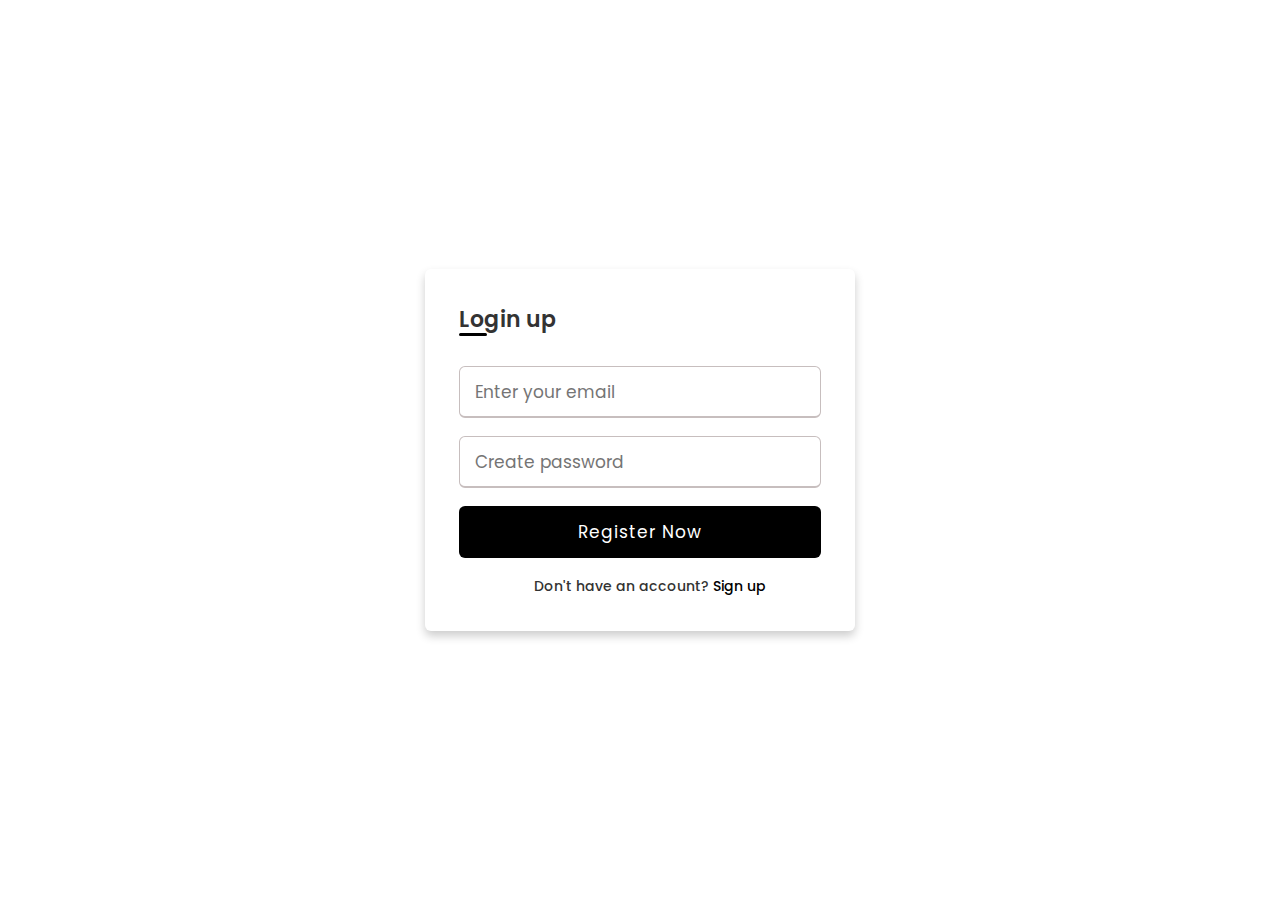
<file: Assignment_2/Login.html>
<!DOCTYPE html>
<!-- Coding by CodingLab | www.codinglabweb.com-->
<html lang="en" dir="ltr">
  <head>
    <meta charset="UTF-8">
    <meta name="viewport" content="width=device-width, initial-scale=1.0">
    <title> Registration or Sign Up form in HTML CSS | CodingLab </title>
    <link rel="stylesheet" href="log.css">
   </head>
<body>
  <div class="wrapper">
    <h2>Login up</h2>
    <form action="./index.html">
      <div class="input-box">
        <input type="text" placeholder="Enter your email" required>
      </div>
      <div class="input-box">
        <input type="password" placeholder="Create password" required>
      </div>
      <div class="input-box button">
        <input type="Submit" value="Register Now">
      </div>
      <div class="text">
        <h3>Don't have an account? <a href="./signup.html">Sign up</a></h3>
      </div>
    </form>
  </div>

</body>
</html>
</file>
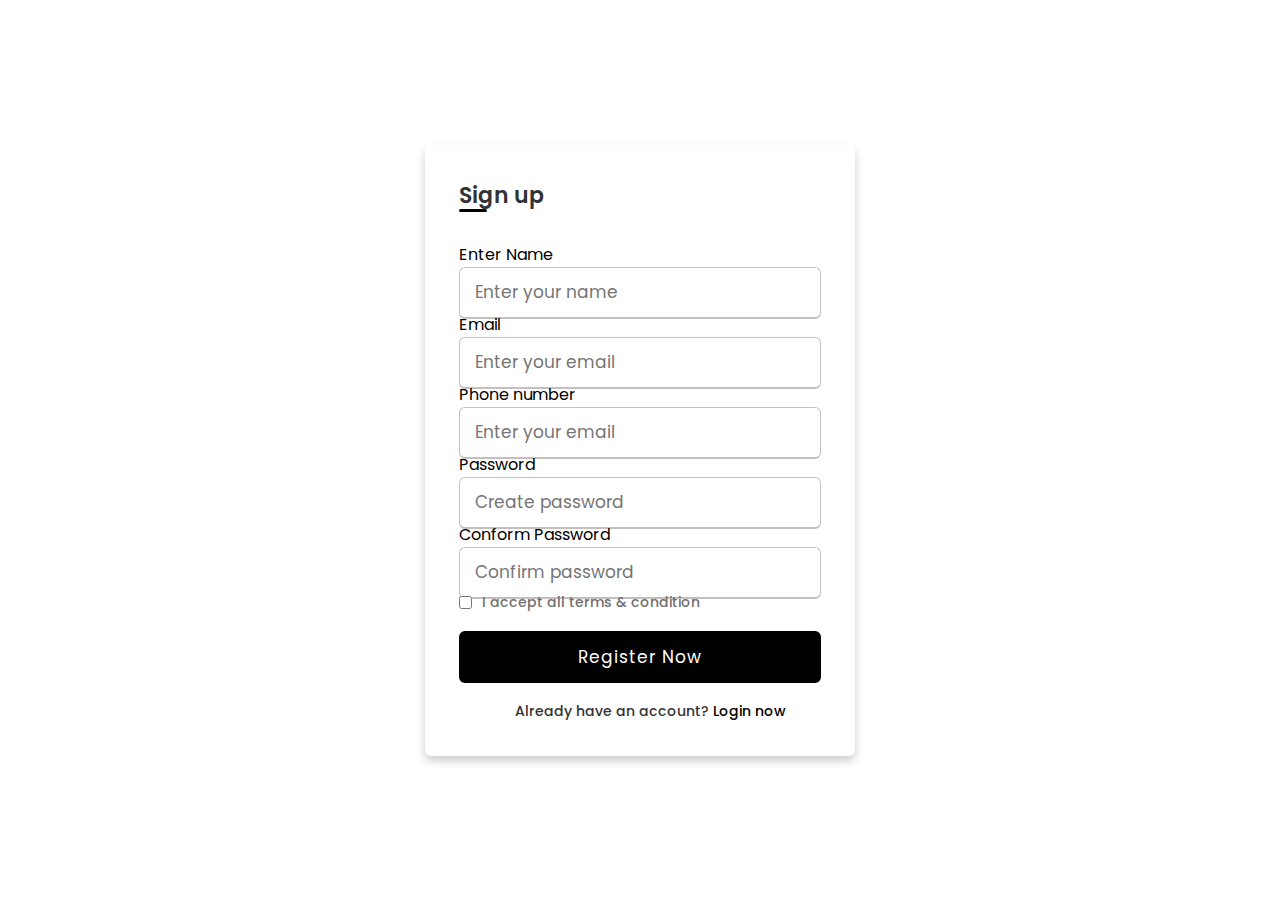
<file: Assignment_2/signup.html>
<!DOCTYPE html>
<!-- Coding by CodingLab | www.codinglabweb.com-->
<html lang="en" dir="ltr">
  <head>
    <meta charset="UTF-8">
    <meta name="viewport" content="width=device-width, initial-scale=1.0">
    <title> Registration or Sign Up form in HTML CSS | CodingLab </title>
    <link rel="stylesheet" href="log.css">
   </head>
<body>
  <div class="wrapper">
    <h2>Sign up</h2>
    <form action="#">
      <div class="input-box">
        <label for="">Enter Name</label>
        <input type="text" placeholder="Enter your name" required>
      </div>
      <div class="input-box">
        <label for="">Email</label>
        <input type="text" placeholder="Enter your email" required>
      </div>
      <div class="input-box">
        <label for="">Phone number</label>
        <input type="number" placeholder="Enter your email" required>
      </div>
      <div class="input-box">
        <label for="">Password</label>
        <input type="password" placeholder="Create password" required>
      </div>
      <div class="input-box">
        <label for="">Conform Password</label>
        <input type="password" placeholder="Confirm password" required>
      </div>
      <div class="policy">
        <input type="checkbox">
        <h3>I accept all terms & condition</h3>
      </div>
      <div class="input-box button">
        <input type="Submit" value="Register Now">
      </div>
      <div class="text">
        <h3>Already have an account? <a href="./Login.html">Login now</a></h3>
      </div>
    </form>
  </div>

</body>
</html>
</file>
<file: Assignment_2/log.css>
@import url('https://fonts.googleapis.com/css?family=Poppins:400,500,600,700&display=swap');
*{
  margin: 0;
  padding: 0;
  box-sizing: border-box;
  font-family: 'Poppins', sans-serif;
}
body{
  min-height: 100vh;
  display: flex;
  align-items: center;
  justify-content: center;
  /* background: black; */
}
.wrapper{
  position: relative;
  max-width: 430px;
  width: 100%;
  background: #fff;
  padding: 34px;
  border-radius: 6px;
  box-shadow: 0 5px 10px rgba(0,0,0,0.2);
}
.wrapper h2{
  position: relative;
  font-size: 22px;
  font-weight: 600;
  color: #333;
}
.wrapper h2::before{
  content: '';
  position: absolute;
  left: 0;
  bottom: 0;
  height: 3px;
  width: 28px;
  border-radius: 12px;
  background: black;
}
.wrapper form{
  margin-top: 30px;
}
.wrapper form .input-box{
  height: 52px;
  margin: 18px 0;
}
form .input-box input{
  height: 100%;
  width: 100%;
  outline: none;
  padding: 0 15px;
  font-size: 17px;
  font-weight: 400;
  color: #333;
  border: 1.5px solid #C7BEBE;
  border-bottom-width: 2.5px;
  border-radius: 6px;
  transition: all 0.3s ease;
}
.input-box input:focus,
.input-box input:valid{
  border-color: black;
}
form .policy{
  display: flex;
  align-items: center;
}
form h3{
  color: #707070;
  font-size: 14px;
  font-weight: 500;
  margin-left: 10px;
}
.input-box.button input{
  color: #fff;
  letter-spacing: 1px;
  border: none;
  background: black;
  cursor: pointer;
}
.input-box.button input:hover{
  background: #2b2c2d;
}
form .text h3{
 color: #333;
 width: 100%;
 text-align: center;
}
form .text h3 a{
  color: black;
  text-decoration: none;
}
form .text h3 a:hover{
  text-decoration: underline;
}
</file>
